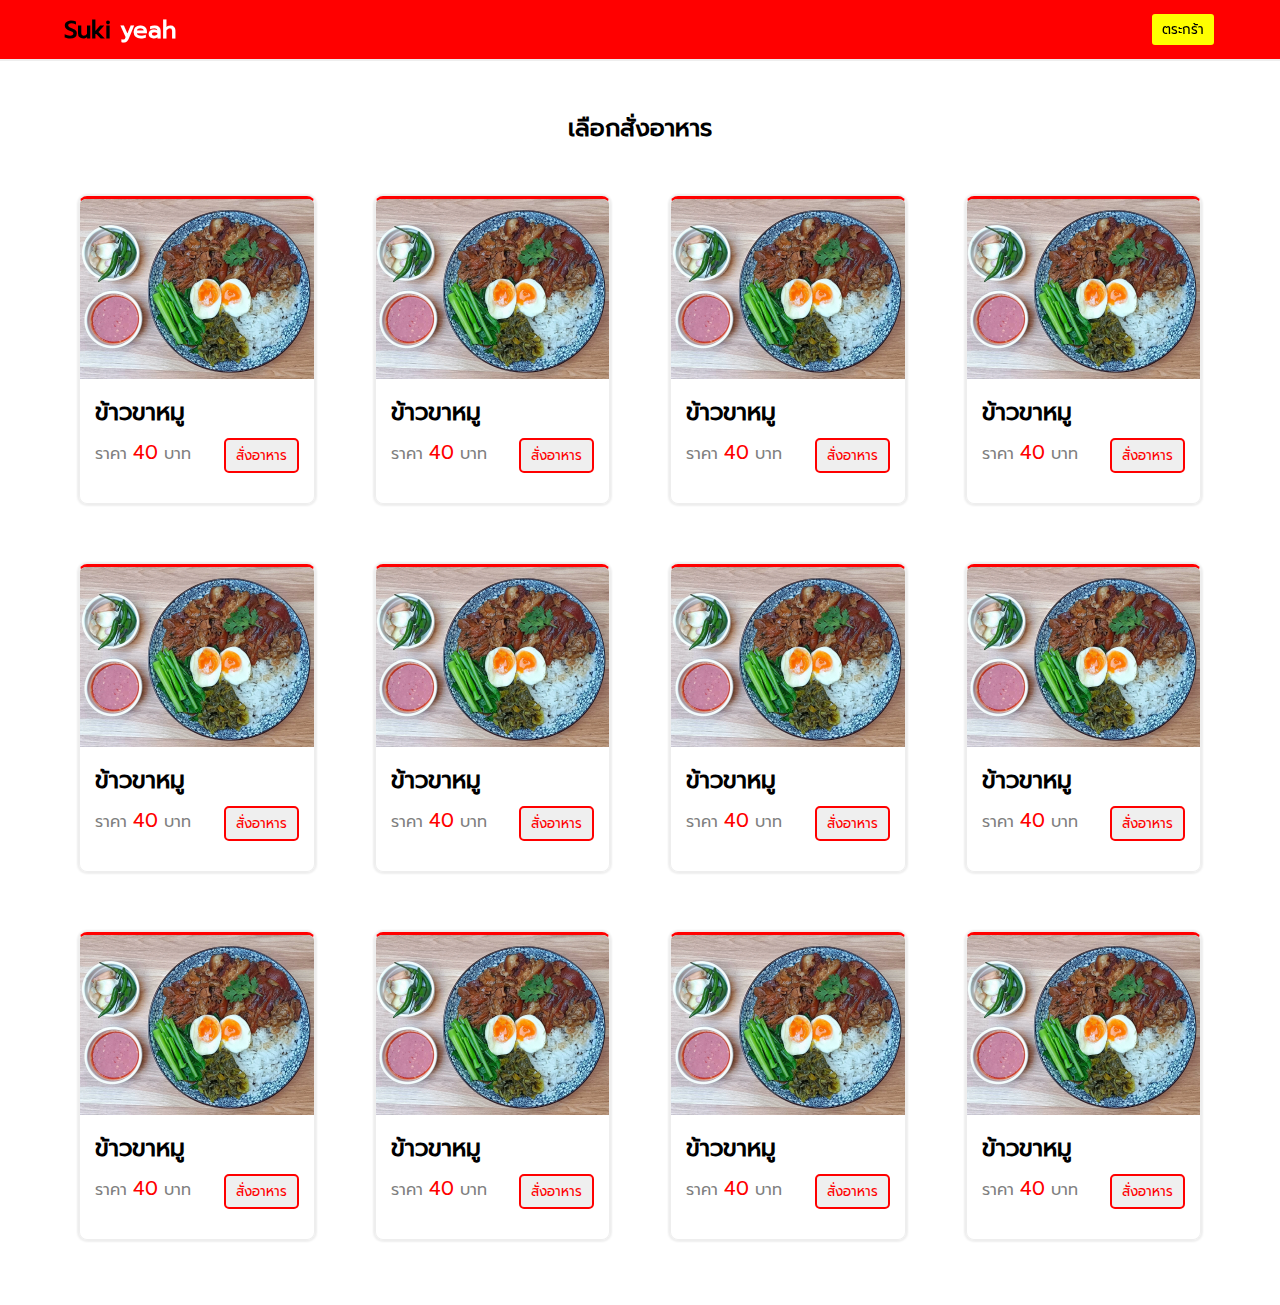
<file: public/index.html>
<!DOCTYPE html>
<html lang="en">
<head>
    <meta charset="UTF-8">
    <meta name="viewport" content="width=device-width, initial-scale=1.0">
    <title>Sukiyeah</title>
    <link rel="stylesheet" href="/public/asset/style/index.css">
</head>
<body>
    <nav>
        <div class="content">
            <div class="left">
                <h2>Suki <span> yeah </span></h2>
            </div>
            <div class="right">
                <div class="btn nav-btn">
                    <button class="yellow" id="cart">ตระกร้า</button>
                </div>
            </div>
        </div>
    </nav>
    <main>
        <div class="popup-cart" id="popup-cart">
            <div class="cart">
                <header>
                    <h2>ตระกร้าสินค้า</h2>
                <div class="close-btn">
                    <button id="close-btn">X</button>
                </div>
                </header>
                <table>
                    <thead>
                        <tr>
                            <td>รายการอาหาร</td>
                            <td>จำนวน</td>
                            <td>ราคา</td>
                        </tr>
                    </thead>
                    <tbody>
                        <tr>
                            <td>ข้าวขาหมู</td>
                            <td>2</td>
                            <td>80</td>
                        </tr>
                    </tbody>
                </table>
                <div class="bottom">
                    <div class="total-price">
                        <h3>ราคารวม: <span>80</span> บาท</h3>
                    </div>
                    <div class="btn">
                        <button>สั่งอาหาร</button>
                    </div>
                </div>
            </div>
        </div>
        <div class="content">
            <h2>เลือกสั่งอาหาร</h2>
            <div class="menu-list">
                <div class="menu-item">
                    <img src="../public/asset/img/kaa-muh.webp" alt="">
                    <div class="info">
                        <div class="frist-row">
                            <div class="name">
                                <h3>ข้าวขาหมู</h3>
                            </div>
                        </div>
                        <div class="secon-row">
                            <div class="price">
                                <p>ราคา <span>40</span> บาท</p>
                            </div>
                            <div class="btn">
                                <button>สั่งอาหาร</button>
                            </div>
                        </div>
                    </div>
                </div>
                <div class="menu-item">
                    <img src="../public/asset/img/kaa-muh.webp" alt="">
                    <div class="info">
                        <div class="frist-row">
                            <div class="name">
                                <h3>ข้าวขาหมู</h3>
                            </div>
                        </div>
                        <div class="secon-row">
                            <div class="price">
                                <p>ราคา <span>40</span> บาท</p>
                            </div>
                            <div class="btn">
                                <button>สั่งอาหาร</button>
                            </div>
                        </div>
                    </div>
                </div>
                <div class="menu-item">
                    <img src="../public/asset/img/kaa-muh.webp" alt="">
                    <div class="info">
                        <div class="frist-row">
                            <div class="name">
                                <h3>ข้าวขาหมู</h3>
                            </div>
                        </div>
                        <div class="secon-row">
                            <div class="price">
                                <p>ราคา <span>40</span> บาท</p>
                            </div>
                            <div class="btn">
                                <button>สั่งอาหาร</button>
                            </div>
                        </div>
                    </div>
                </div>
                <div class="menu-item">
                    <img src="../public/asset/img/kaa-muh.webp" alt="">
                    <div class="info">
                        <div class="frist-row">
                            <div class="name">
                                <h3>ข้าวขาหมู</h3>
                            </div>
                        </div>
                        <div class="secon-row">
                            <div class="price">
                                <p>ราคา <span>40</span> บาท</p>
                            </div>
                            <div class="btn">
                                <button>สั่งอาหาร</button>
                            </div>
                        </div>
                    </div>
                </div>
                <div class="menu-item">
                    <img src="../public/asset/img/kaa-muh.webp" alt="">
                    <div class="info">
                        <div class="frist-row">
                            <div class="name">
                                <h3>ข้าวขาหมู</h3>
                            </div>
                        </div>
                        <div class="secon-row">
                            <div class="price">
                                <p>ราคา <span>40</span> บาท</p>
                            </div>
                            <div class="btn">
                                <button>สั่งอาหาร</button>
                            </div>
                        </div>
                    </div>
                </div>
                <div class="menu-item">
                    <img src="../public/asset/img/kaa-muh.webp" alt="">
                    <div class="info">
                        <div class="frist-row">
                            <div class="name">
                                <h3>ข้าวขาหมู</h3>
                            </div>
                        </div>
                        <div class="secon-row">
                            <div class="price">
                                <p>ราคา <span>40</span> บาท</p>
                            </div>
                            <div class="btn">
                                <button>สั่งอาหาร</button>
                            </div>
                        </div>
                    </div>
                </div>
                <div class="menu-item">
                    <img src="../public/asset/img/kaa-muh.webp" alt="">
                    <div class="info">
                        <div class="frist-row">
                            <div class="name">
                                <h3>ข้าวขาหมู</h3>
                            </div>
                        </div>
                        <div class="secon-row">
                            <div class="price">
                                <p>ราคา <span>40</span> บาท</p>
                            </div>
                            <div class="btn">
                                <button>สั่งอาหาร</button>
                            </div>
                        </div>
                    </div>
                </div>
                <div class="menu-item">
                    <img src="../public/asset/img/kaa-muh.webp" alt="">
                    <div class="info">
                        <div class="frist-row">
                            <div class="name">
                                <h3>ข้าวขาหมู</h3>
                            </div>
                        </div>
                        <div class="secon-row">
                            <div class="price">
                                <p>ราคา <span>40</span> บาท</p>
                            </div>
                            <div class="btn">
                                <button>สั่งอาหาร</button>
                            </div>
                        </div>
                    </div>
                </div>
                <div class="menu-item">
                    <img src="../public/asset/img/kaa-muh.webp" alt="">
                    <div class="info">
                        <div class="frist-row">
                            <div class="name">
                                <h3>ข้าวขาหมู</h3>
                            </div>
                        </div>
                        <div class="secon-row">
                            <div class="price">
                                <p>ราคา <span>40</span> บาท</p>
                            </div>
                            <div class="btn">
                                <button>สั่งอาหาร</button>
                            </div>
                        </div>
                    </div>
                </div>
                <div class="menu-item">
                    <img src="../public/asset/img/kaa-muh.webp" alt="">
                    <div class="info">
                        <div class="frist-row">
                            <div class="name">
                                <h3>ข้าวขาหมู</h3>
                            </div>
                        </div>
                        <div class="secon-row">
                            <div class="price">
                                <p>ราคา <span>40</span> บาท</p>
                            </div>
                            <div class="btn">
                                <button>สั่งอาหาร</button>
                            </div>
                        </div>
                    </div>
                </div>
                <div class="menu-item">
                    <img src="../public/asset/img/kaa-muh.webp" alt="">
                    <div class="info">
                        <div class="frist-row">
                            <div class="name">
                                <h3>ข้าวขาหมู</h3>
                            </div>
                        </div>
                        <div class="secon-row">
                            <div class="price">
                                <p>ราคา <span>40</span> บาท</p>
                            </div>
                            <div class="btn">
                                <button>สั่งอาหาร</button>
                            </div>
                        </div>
                    </div>
                </div>
                <div class="menu-item">
                    <img src="../public/asset/img/kaa-muh.webp" alt="">
                    <div class="info">
                        <div class="frist-row">
                            <div class="name">
                                <h3>ข้าวขาหมู</h3>
                            </div>
                        </div>
                        <div class="secon-row">
                            <div class="price">
                                <p>ราคา <span>40</span> บาท</p>
                            </div>
                            <div class="btn">
                                <button>สั่งอาหาร</button>
                            </div>
                        </div>
                    </div>
                </div>
            </div>
        </div>
    </main>
    <script src="../public/asset/script/cart.js"></script>
</body>
</html>
</file>
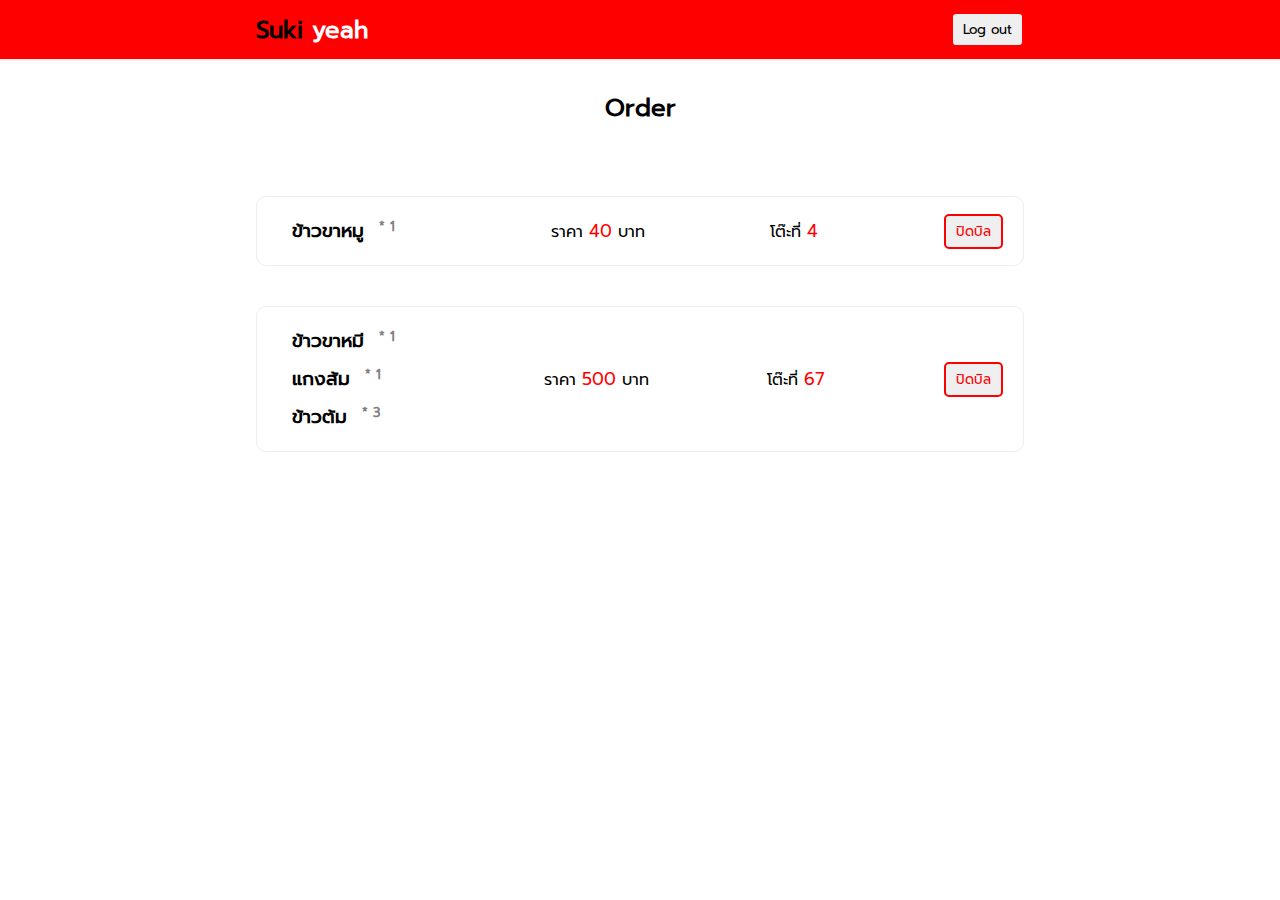
<file: public/cashire-pages/cashire.html>
<!DOCTYPE html>
<html lang="en">
<head>
    <meta charset="UTF-8">
    <meta name="viewport" content="width=device-width, initial-scale=1.0">
    <title>Order</title>
    <link rel="stylesheet" href="../asset/style/cashire.css">
</head>
<body>
    <nav>
        <div class="content">
            <div class="left">
                <h2>Suki <span> yeah </span></h2>
            </div>
            <div class="right">
                <div class="btn nav-btn">
                    <button>Log out</button>
                </div>
            </div>
        </div>
    </nav>
    <main>
        <h2>Order</h2>

        <div class="Order-list">
            <div class="Order-item">
                <div class="item-detail">
                    <div class="item">
                        <h3>ข้าวขาหมู <div class="multiply">* 1</div></h3>
                    </div>
                </div>
                <div class="price">
                    <p>ราคา <span>40</span> บาท</p>
                </div>
                <div class="table">
                    <p>โต๊ะที่ <span>4</span></p>
                </div>
                <div class="btn">
                    <button>ปิดบิล</button>
                </div>
            </div>
            <div class="Order-item">
                <div class="item-detail">
                    <div class="item">
                        <h3>ข้าวขาหมี <div class="multiply">* 1</div></h3>
                    </div>
                    <div class="item">
                        <h3>แกงส้ม <div class="multiply">* 1</div></h3>
                    </div>
                    <div class="item">
                        <h3>ข้าวต้ม <div class="multiply">* 3</div></h3>
                    </div>
                </div>
                <div class="price">
                    <p>ราคา <span>500</span> บาท</p>
                </div>
                <div class="table">
                    <p>โต๊ะที่ <span>67</span></p>
                </div>
                <div class="btn">
                    <button>ปิดบิล</button>
                </div>
            </div>
        </div>
    </main>
</body>
</html>
</file>
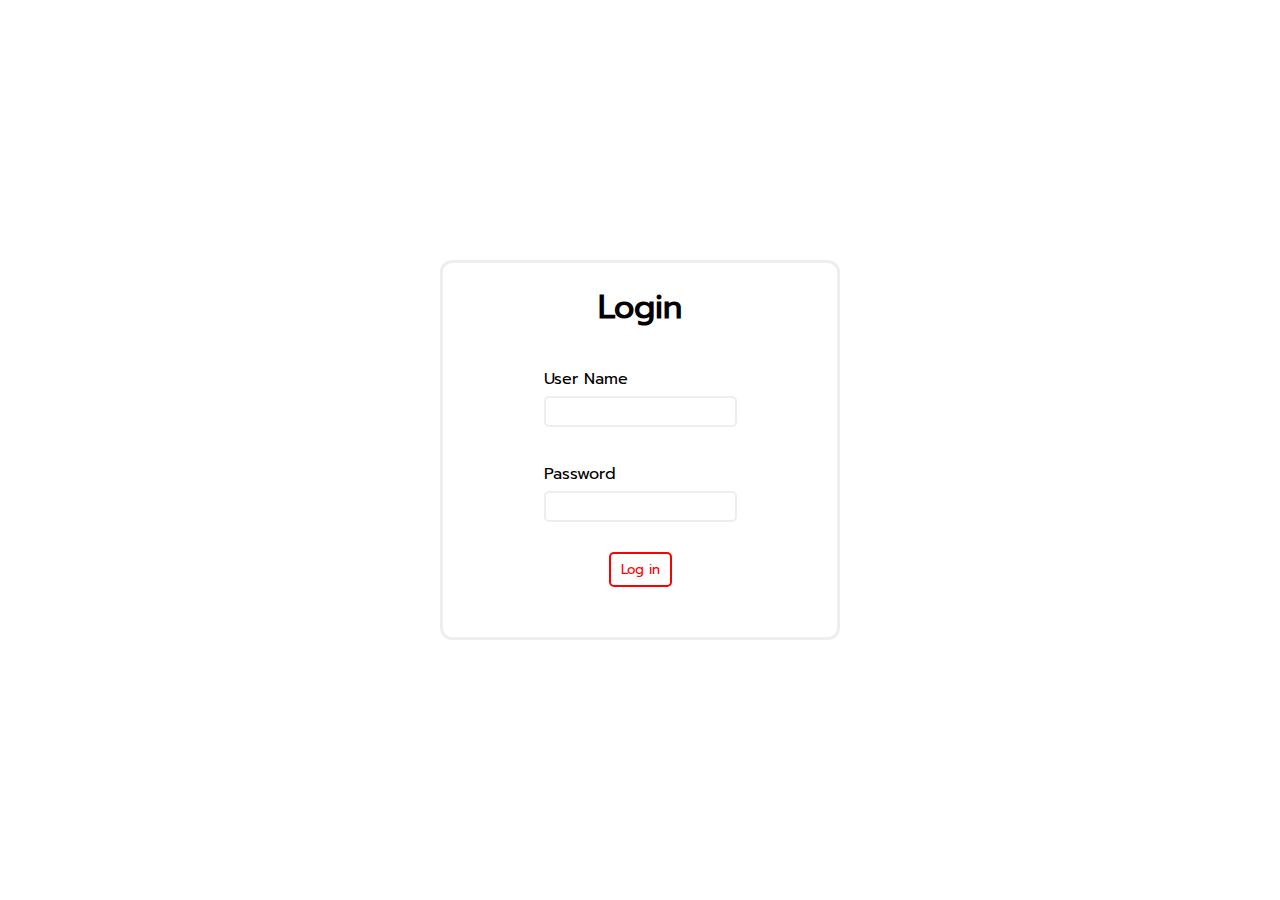
<file: public/cashire-pages/Login.html>
<!DOCTYPE html>
<html lang="en">
<head>
    <meta charset="UTF-8">
    <meta name="viewport" content="width=device-width, initial-scale=1.0">
    <title>Login</title>
    <link rel="stylesheet" href="../asset/style/login.css">
</head>
<body>
    <main>
        <div class="container">
            <h1>Login</h1>
            <form action="">
                <div class="username">
                    <label for="">User Name</label>
                    <input type="text" required>
                </div>
                <div class="password">
                    <label for="">Password</label>
                    <input type="password" required>
                </div>
                <div class="btn">
                    <button>Log in</button>
                </div>
            </form>
        </div>
    </main>
</body>
</html>
</file>
<file: public/asset/style/index.css>
@font-face {
    font-family: 'Prompt';
    src: url(../font/Prompt-Regular.ttf) format('truetype');
    font-style: normal;
    font-weight: 500;
}


* {
    margin: 0;
    padding: 0;
    box-sizing: border-box;
    font-family: 'Prompt', sans-serif;
}

nav {
    width: 100%;
    height: 60px;
    position: sticky;
    top: 0;
    display: flex;
    flex-direction: row;
    align-items: center;
    justify-content: center;
    background-color: red;
    border-bottom: #eee 1px solid;
    box-shadow: #eee 0 0 0 1px;
    z-index: 80;
}

nav h2 span {
    color: white;
}

main {
    width: 100%;
    height: fit-content;
    display: flex;
    flex-direction: column;
    justify-content: center;
    align-items: center;
}

main .content {
    width: 90%;
    max-width: 1200px;
    margin: 50px 0;
    display: flex;
    flex-direction: column;
    justify-content: center;
    align-items: center;
}

.menu-list {
    margin-top: 35px;
    display: grid;
    grid-template-columns: repeat(auto-fill, minmax(260px, 1fr));
    gap: 30px;
    width: 100%;
}

.menu-list>* {
    margin: 15px;
}

.menu-item {
    border-radius: 8px;
    border-top: red 3px solid;
    border-bottom: #eee 1px solid;
    border-left: #eee 1px solid;
    border-right: #eee 1px solid;
    box-shadow: #eee 0 0 2px 2px;
    overflow: hidden;
    padding-bottom: 15px;
    display: flex;
    flex-direction: column;
    justify-content: center;
    transition: 0.3s ease-in-out;
}

.menu-item:hover {
    box-shadow: #eee 0 0 15px 2px;
    transform: translateY(-3px);
}

.menu-item .info {
    margin: 15px;
}

.info .frist-row {
    font-weight: 700;
    font-size: 1.25rem;
}

.secon-row {
    width: 100%;
    display: flex;
    flex-direction: row;
    justify-content: space-between;
    margin-top: 8px;
    color: gray;
}

.menu-item img {
    object-fit: cover;
    width: 100%;
    height: 180px;
}

.price span {
    font-size: 1.2rem;
    color: red;
}

.btn button {
    padding: 5px 10px;
    color: red;
    outline: none;
    border: Red 2px solid;
    border-radius: 5px;
    cursor: pointer;
    transition: 0.3s ease-in-out;
}

.btn button:hover {
    background-color: red;
    color: white;
}

.content {
    width: 90%;
    max-width: 1200px;
    display: flex;
    flex-direction: row;
    justify-content: space-between;
}

.nav-btn button {
    color: black !important;
    transition: all 0.1s ease-in-out;
}


.yellow {
    background-color: yellow;
}

.yellow:hover {
    background-color: rgb(255, 255, 130) !important;
    transform: translateY(-1px);
}

#popup-cart {
    position: fixed;
    top: 0;
    left: 0;
    width: 100%;
    height: 100%;
    display: none;
    align-items: center;
    justify-content: center;
    background-color: rgba(0, 0, 0, 0.4);
    backdrop-filter: blur(8px);
    z-index: 1000;
}

.cart {
    width: 95%;
    max-width: 500px;
    background-color: white;
    padding: 25px;
    border-radius: 15px;
    box-shadow: 0 10px 25px rgba(0, 0, 0, 0.1);
    position: relative;
    max-height: 90vh;
    overflow-y: auto;
}

.cart header {
    display: flex;
    align-items: center;
    justify-content: space-between;
    margin-bottom: 20px;
    padding-bottom: 10px;
    border-bottom: 1px solid #eee;
}

.close-btn button {
    border: none;
    background-color: #f0f0f0;
    width: 30px;
    height: 30px;
    border-radius: 50%;
    cursor: pointer;
    font-weight: bold;
    display: flex;
    align-items: center;
    justify-content: center;
    transition: background 0.2s;
}

.close-btn button:hover {
    background-color: red;
    color: white;
}

.cart table {
    width: 100%;
    margin: 20px 0;
    border-collapse: collapse;
}

.cart table thead tr td {
    font-weight: bold;
    color: #666;
    border-bottom: 2px solid #eee;
}

.cart table tbody tr td {
    padding: 12px 5px;
    border-bottom: 1px solid #f9f9f9;
}

.bottom {
    width: 100%;
    display: flex;
    flex-direction: row;
    align-items: center;
    justify-content: space-between;
    margin-top: 25px;
    padding-top: 20px;
    border-top: 2px solid #eee;
}

.total-price h3 {
    font-size: 1.2rem;
}

.total-price span {
    color: red;
    font-size: 1.5rem;
    font-weight: bold;
}

.cart .bottom .btn button {
    padding: 12px 30px;
    background-color: red;
    color: white;
    font-size: 1rem;
    font-weight: bold;
    border: none;
    border-radius: 8px;
    cursor: pointer;
    transition: 0.2s;
}

.cart .bottom .btn button:hover {
    background-color: darkred;
    transform: scale(1.05);
}
</file>
<file: public/asset/style/cashire.css>
@font-face {
    font-family: 'Prompt';
    src: url(../font/Prompt-Regular.ttf) format('truetype');
    font-style: normal;
    font-weight: 500;
}

* {
    margin: 0;
    padding: 0;
    box-sizing: border-box;
    font-family: 'Prompt', sans-serif;
}

nav {
    width: 100%;
    height: 60px;
    position: sticky;
    top: 0;
    display: flex;
    flex-direction: row;
    align-items: center;
    justify-content: center;
    background-color: red;
    border-bottom: #eee 1px solid;
    box-shadow: #eee 0 0 0 1px;
}

nav h2 span {
    color: white;
}

main {
    width: 100%;
    height: fit-content;
    display: flex;
    flex-direction: column;
    justify-content: center;
    align-items: center;
}


main h2 {
    margin-top: 30px;
}

.Order-list {
    width: 60%;
    margin: 50px 0;
    display: flex;
    flex-direction: column;
    justify-content: center;
}

.Order-item {
    width: 100%;
    height: fit-content;
    display: flex;
    flex-direction: row;
    align-items: center;
    justify-content: space-between;
    border: #eee 1px solid;
    padding: 10px 20px;
    border-radius: 10px;
    margin: 20px 0;
}


.btn button {
    padding: 5px 10px;
    color: red;
    outline: none;
    border: Red 2px solid;
    border-radius: 5px;
    cursor: pointer;
    transition: 0.3s ease-in-out;
}

.btn button:hover {
    background-color: red;
    color: white;

}

div p span {
    color: red;
    font-size: 1.1rem;
}


.item-detail > *{
    margin: 5px 10px;
}

.item-detail h3 {
    width: 100%;
    margin: 5px 10px;
    display: flex;
}

.item-detail h3 .multiply {
    color: gray;
    font-size: 0.8rem;
}

.item {
    margin: 10px 5px;
}

.item > * {
    width: 100%;
    margin: 5px 10px;
}

.multiply {
    margin: 0 15px;
}

.content {
    width: 60%;
    display: flex;
    flex-direction: row;
    justify-content: space-between;
}

.nav-btn button{
    color: black !important;
    transition: all 0.1s ease-in-out;
}

.nav-btn button:hover {
    background-color:#b0b0b0;
}
</file>
<file: public/asset/style/login.css>
@font-face {
    font-family: 'Prompt';
    src: url(../font/Prompt-Regular.ttf) format('truetype');
    font-style: normal;
    font-weight: 500;
}

* {
    margin: 0;
    padding: 0;
    box-sizing: border-box;
    font-family: 'Prompt', sans-serif;
}

main {
    width: 100%;
    height: 100vh;
    display: flex;
    flex-direction: row;
    justify-content: center;
    align-items: center;
}

.container {
    width: 400px;
    height: fit-content;
    border: #eee 3px solid;
    border-radius: 12px;
    box-shadow: #eee 1 1 1 1px;
    padding: 20px;
    display: flex;
    flex-direction: column;
    justify-content: center;
    align-items: center;
}

form {
    width: 100%;
    display: flex;
    flex-direction: column;
    justify-content: center;
    align-items: center;
    margin: 15px 0;
}

form > * {
    margin: 15px 0;
}

.username, .password {
    display: flex;
    flex-direction: column;
}

.username > *, .password > *{
    margin: 5px 0 0 0;
}

.username > input, .password > input{
    padding: 3px 6px;
    outline: none;
    border: #eee 2px solid;
    border-radius: 5px;
}

.btn button {
    padding: 5px 10px;
    background: white;
    color: red;
    outline: none;
    border: Red 2px solid;
    border-radius: 5px;
    cursor: pointer;
    transition: 0.3s ease-in-out;
}

.btn button:hover {
    background-color: red;
    color: white;

}
</file>
